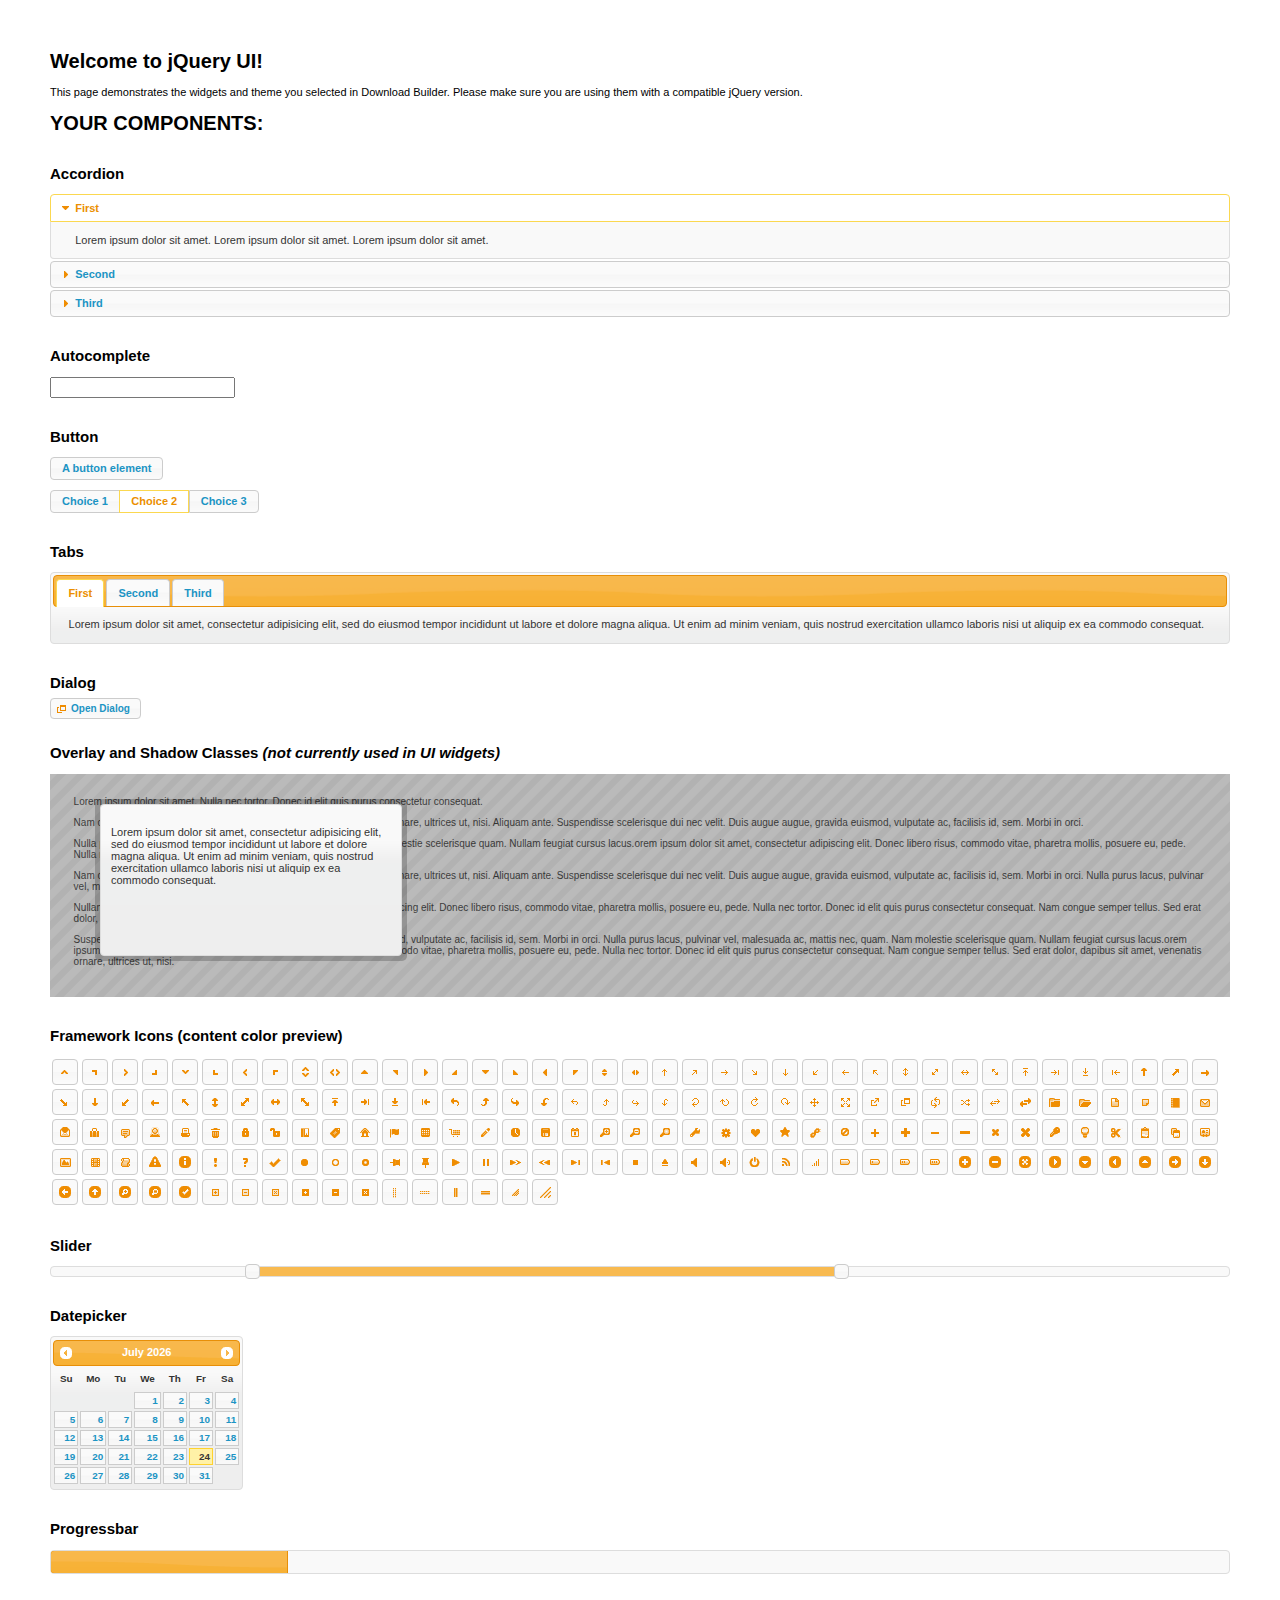
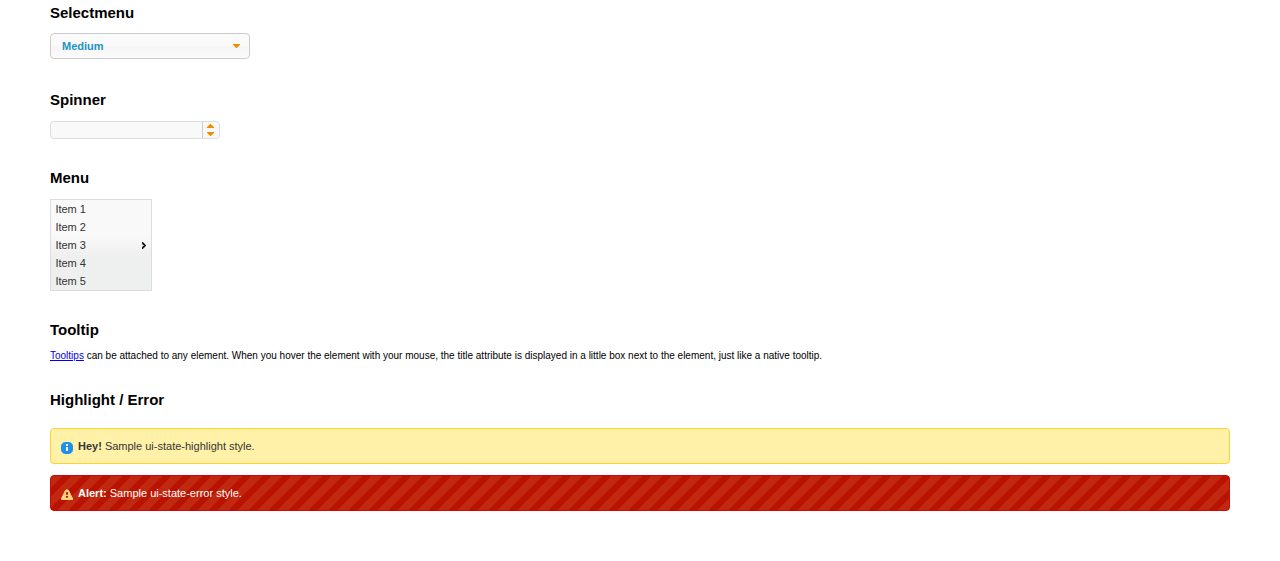
<file: src/jQuery/jquery-ui-1.11.1/index.html>
<!doctype html>
<html lang="us">
<head>
	<meta charset="utf-8">
	<title>jQuery UI Example Page</title>
	<link href="jquery-ui.css" rel="stylesheet">
	<style>
	body{
		font: 62.5% "Trebuchet MS", sans-serif;
		margin: 50px;
	}
	.demoHeaders {
		margin-top: 2em;
	}
	#dialog-link {
		padding: .4em 1em .4em 20px;
		text-decoration: none;
		position: relative;
	}
	#dialog-link span.ui-icon {
		margin: 0 5px 0 0;
		position: absolute;
		left: .2em;
		top: 50%;
		margin-top: -8px;
	}
	#icons {
		margin: 0;
		padding: 0;
	}
	#icons li {
		margin: 2px;
		position: relative;
		padding: 4px 0;
		cursor: pointer;
		float: left;
		list-style: none;
	}
	#icons span.ui-icon {
		float: left;
		margin: 0 4px;
	}
	.fakewindowcontain .ui-widget-overlay {
		position: absolute;
	}
	select {
		width: 200px;
	}
	</style>
</head>
<body>

<h1>Welcome to jQuery UI!</h1>

<div class="ui-widget">
	<p>This page demonstrates the widgets and theme you selected in Download Builder. Please make sure you are using them with a compatible jQuery version.</p>
</div>

<h1>YOUR COMPONENTS:</h1>


<!-- Accordion -->
<h2 class="demoHeaders">Accordion</h2>
<div id="accordion">
	<h3>First</h3>
	<div>Lorem ipsum dolor sit amet. Lorem ipsum dolor sit amet. Lorem ipsum dolor sit amet.</div>
	<h3>Second</h3>
	<div>Phasellus mattis tincidunt nibh.</div>
	<h3>Third</h3>
	<div>Nam dui erat, auctor a, dignissim quis.</div>
</div>



<!-- Autocomplete -->
<h2 class="demoHeaders">Autocomplete</h2>
<div>
	<input id="autocomplete" title="type &quot;a&quot;">
</div>



<!-- Button -->
<h2 class="demoHeaders">Button</h2>
<button id="button">A button element</button>
<form style="margin-top: 1em;">
	<div id="radioset">
		<input type="radio" id="radio1" name="radio"><label for="radio1">Choice 1</label>
		<input type="radio" id="radio2" name="radio" checked="checked"><label for="radio2">Choice 2</label>
		<input type="radio" id="radio3" name="radio"><label for="radio3">Choice 3</label>
	</div>
</form>



<!-- Tabs -->
<h2 class="demoHeaders">Tabs</h2>
<div id="tabs">
	<ul>
		<li><a href="#tabs-1">First</a></li>
		<li><a href="#tabs-2">Second</a></li>
		<li><a href="#tabs-3">Third</a></li>
	</ul>
	<div id="tabs-1">Lorem ipsum dolor sit amet, consectetur adipisicing elit, sed do eiusmod tempor incididunt ut labore et dolore magna aliqua. Ut enim ad minim veniam, quis nostrud exercitation ullamco laboris nisi ut aliquip ex ea commodo consequat.</div>
	<div id="tabs-2">Phasellus mattis tincidunt nibh. Cras orci urna, blandit id, pretium vel, aliquet ornare, felis. Maecenas scelerisque sem non nisl. Fusce sed lorem in enim dictum bibendum.</div>
	<div id="tabs-3">Nam dui erat, auctor a, dignissim quis, sollicitudin eu, felis. Pellentesque nisi urna, interdum eget, sagittis et, consequat vestibulum, lacus. Mauris porttitor ullamcorper augue.</div>
</div>



<!-- Dialog NOTE: Dialog is not generated by UI in this demo so it can be visually styled in themeroller-->
<h2 class="demoHeaders">Dialog</h2>
<p><a href="#" id="dialog-link" class="ui-state-default ui-corner-all"><span class="ui-icon ui-icon-newwin"></span>Open Dialog</a></p>

<h2 class="demoHeaders">Overlay and Shadow Classes <em>(not currently used in UI widgets)</em></h2>
<div style="position: relative; width: 96%; height: 200px; padding:1% 2%; overflow:hidden;" class="fakewindowcontain">
	<p>Lorem ipsum dolor sit amet,  Nulla nec tortor. Donec id elit quis purus consectetur consequat. </p><p>Nam congue semper tellus. Sed erat dolor, dapibus sit amet, venenatis ornare, ultrices ut, nisi. Aliquam ante. Suspendisse scelerisque dui nec velit. Duis augue augue, gravida euismod, vulputate ac, facilisis id, sem. Morbi in orci. </p><p>Nulla purus lacus, pulvinar vel, malesuada ac, mattis nec, quam. Nam molestie scelerisque quam. Nullam feugiat cursus lacus.orem ipsum dolor sit amet, consectetur adipiscing elit. Donec libero risus, commodo vitae, pharetra mollis, posuere eu, pede. Nulla nec tortor. Donec id elit quis purus consectetur consequat. </p><p>Nam congue semper tellus. Sed erat dolor, dapibus sit amet, venenatis ornare, ultrices ut, nisi. Aliquam ante. Suspendisse scelerisque dui nec velit. Duis augue augue, gravida euismod, vulputate ac, facilisis id, sem. Morbi in orci. Nulla purus lacus, pulvinar vel, malesuada ac, mattis nec, quam. Nam molestie scelerisque quam. </p><p>Nullam feugiat cursus lacus.orem ipsum dolor sit amet, consectetur adipiscing elit. Donec libero risus, commodo vitae, pharetra mollis, posuere eu, pede. Nulla nec tortor. Donec id elit quis purus consectetur consequat. Nam congue semper tellus. Sed erat dolor, dapibus sit amet, venenatis ornare, ultrices ut, nisi. Aliquam ante. </p><p>Suspendisse scelerisque dui nec velit. Duis augue augue, gravida euismod, vulputate ac, facilisis id, sem. Morbi in orci. Nulla purus lacus, pulvinar vel, malesuada ac, mattis nec, quam. Nam molestie scelerisque quam. Nullam feugiat cursus lacus.orem ipsum dolor sit amet, consectetur adipiscing elit. Donec libero risus, commodo vitae, pharetra mollis, posuere eu, pede. Nulla nec tortor. Donec id elit quis purus consectetur consequat. Nam congue semper tellus. Sed erat dolor, dapibus sit amet, venenatis ornare, ultrices ut, nisi. </p>

	<!-- ui-dialog -->
	<div class="ui-overlay"><div class="ui-widget-overlay"></div><div class="ui-widget-shadow ui-corner-all" style="width: 302px; height: 152px; position: absolute; left: 50px; top: 30px;"></div></div>
	<div style="position: absolute; width: 280px; height: 130px;left: 50px; top: 30px; padding: 10px;" class="ui-widget ui-widget-content ui-corner-all">
		<div class="ui-dialog-content ui-widget-content" style="background: none; border: 0;">
			<p>Lorem ipsum dolor sit amet, consectetur adipisicing elit, sed do eiusmod tempor incididunt ut labore et dolore magna aliqua. Ut enim ad minim veniam, quis nostrud exercitation ullamco laboris nisi ut aliquip ex ea commodo consequat.</p>
		</div>
	</div>

</div>

<!-- ui-dialog -->
<div id="dialog" title="Dialog Title">
	<p>Lorem ipsum dolor sit amet, consectetur adipisicing elit, sed do eiusmod tempor incididunt ut labore et dolore magna aliqua. Ut enim ad minim veniam, quis nostrud exercitation ullamco laboris nisi ut aliquip ex ea commodo consequat.</p>
</div>



<h2 class="demoHeaders">Framework Icons (content color preview)</h2>
<ul id="icons" class="ui-widget ui-helper-clearfix">
	<li class="ui-state-default ui-corner-all" title=".ui-icon-carat-1-n"><span class="ui-icon ui-icon-carat-1-n"></span></li>
	<li class="ui-state-default ui-corner-all" title=".ui-icon-carat-1-ne"><span class="ui-icon ui-icon-carat-1-ne"></span></li>
	<li class="ui-state-default ui-corner-all" title=".ui-icon-carat-1-e"><span class="ui-icon ui-icon-carat-1-e"></span></li>
	<li class="ui-state-default ui-corner-all" title=".ui-icon-carat-1-se"><span class="ui-icon ui-icon-carat-1-se"></span></li>
	<li class="ui-state-default ui-corner-all" title=".ui-icon-carat-1-s"><span class="ui-icon ui-icon-carat-1-s"></span></li>
	<li class="ui-state-default ui-corner-all" title=".ui-icon-carat-1-sw"><span class="ui-icon ui-icon-carat-1-sw"></span></li>
	<li class="ui-state-default ui-corner-all" title=".ui-icon-carat-1-w"><span class="ui-icon ui-icon-carat-1-w"></span></li>
	<li class="ui-state-default ui-corner-all" title=".ui-icon-carat-1-nw"><span class="ui-icon ui-icon-carat-1-nw"></span></li>
	<li class="ui-state-default ui-corner-all" title=".ui-icon-carat-2-n-s"><span class="ui-icon ui-icon-carat-2-n-s"></span></li>
	<li class="ui-state-default ui-corner-all" title=".ui-icon-carat-2-e-w"><span class="ui-icon ui-icon-carat-2-e-w"></span></li>
	<li class="ui-state-default ui-corner-all" title=".ui-icon-triangle-1-n"><span class="ui-icon ui-icon-triangle-1-n"></span></li>
	<li class="ui-state-default ui-corner-all" title=".ui-icon-triangle-1-ne"><span class="ui-icon ui-icon-triangle-1-ne"></span></li>
	<li class="ui-state-default ui-corner-all" title=".ui-icon-triangle-1-e"><span class="ui-icon ui-icon-triangle-1-e"></span></li>
	<li class="ui-state-default ui-corner-all" title=".ui-icon-triangle-1-se"><span class="ui-icon ui-icon-triangle-1-se"></span></li>
	<li class="ui-state-default ui-corner-all" title=".ui-icon-triangle-1-s"><span class="ui-icon ui-icon-triangle-1-s"></span></li>
	<li class="ui-state-default ui-corner-all" title=".ui-icon-triangle-1-sw"><span class="ui-icon ui-icon-triangle-1-sw"></span></li>
	<li class="ui-state-default ui-corner-all" title=".ui-icon-triangle-1-w"><span class="ui-icon ui-icon-triangle-1-w"></span></li>
	<li class="ui-state-default ui-corner-all" title=".ui-icon-triangle-1-nw"><span class="ui-icon ui-icon-triangle-1-nw"></span></li>
	<li class="ui-state-default ui-corner-all" title=".ui-icon-triangle-2-n-s"><span class="ui-icon ui-icon-triangle-2-n-s"></span></li>
	<li class="ui-state-default ui-corner-all" title=".ui-icon-triangle-2-e-w"><span class="ui-icon ui-icon-triangle-2-e-w"></span></li>
	<li class="ui-state-default ui-corner-all" title=".ui-icon-arrow-1-n"><span class="ui-icon ui-icon-arrow-1-n"></span></li>
	<li class="ui-state-default ui-corner-all" title=".ui-icon-arrow-1-ne"><span class="ui-icon ui-icon-arrow-1-ne"></span></li>
	<li class="ui-state-default ui-corner-all" title=".ui-icon-arrow-1-e"><span class="ui-icon ui-icon-arrow-1-e"></span></li>
	<li class="ui-state-default ui-corner-all" title=".ui-icon-arrow-1-se"><span class="ui-icon ui-icon-arrow-1-se"></span></li>
	<li class="ui-state-default ui-corner-all" title=".ui-icon-arrow-1-s"><span class="ui-icon ui-icon-arrow-1-s"></span></li>
	<li class="ui-state-default ui-corner-all" title=".ui-icon-arrow-1-sw"><span class="ui-icon ui-icon-arrow-1-sw"></span></li>
	<li class="ui-state-default ui-corner-all" title=".ui-icon-arrow-1-w"><span class="ui-icon ui-icon-arrow-1-w"></span></li>
	<li class="ui-state-default ui-corner-all" title=".ui-icon-arrow-1-nw"><span class="ui-icon ui-icon-arrow-1-nw"></span></li>
	<li class="ui-state-default ui-corner-all" title=".ui-icon-arrow-2-n-s"><span class="ui-icon ui-icon-arrow-2-n-s"></span></li>
	<li class="ui-state-default ui-corner-all" title=".ui-icon-arrow-2-ne-sw"><span class="ui-icon ui-icon-arrow-2-ne-sw"></span></li>
	<li class="ui-state-default ui-corner-all" title=".ui-icon-arrow-2-e-w"><span class="ui-icon ui-icon-arrow-2-e-w"></span></li>
	<li class="ui-state-default ui-corner-all" title=".ui-icon-arrow-2-se-nw"><span class="ui-icon ui-icon-arrow-2-se-nw"></span></li>
	<li class="ui-state-default ui-corner-all" title=".ui-icon-arrowstop-1-n"><span class="ui-icon ui-icon-arrowstop-1-n"></span></li>
	<li class="ui-state-default ui-corner-all" title=".ui-icon-arrowstop-1-e"><span class="ui-icon ui-icon-arrowstop-1-e"></span></li>
	<li class="ui-state-default ui-corner-all" title=".ui-icon-arrowstop-1-s"><span class="ui-icon ui-icon-arrowstop-1-s"></span></li>
	<li class="ui-state-default ui-corner-all" title=".ui-icon-arrowstop-1-w"><span class="ui-icon ui-icon-arrowstop-1-w"></span></li>
	<li class="ui-state-default ui-corner-all" title=".ui-icon-arrowthick-1-n"><span class="ui-icon ui-icon-arrowthick-1-n"></span></li>
	<li class="ui-state-default ui-corner-all" title=".ui-icon-arrowthick-1-ne"><span class="ui-icon ui-icon-arrowthick-1-ne"></span></li>
	<li class="ui-state-default ui-corner-all" title=".ui-icon-arrowthick-1-e"><span class="ui-icon ui-icon-arrowthick-1-e"></span></li>
	<li class="ui-state-default ui-corner-all" title=".ui-icon-arrowthick-1-se"><span class="ui-icon ui-icon-arrowthick-1-se"></span></li>
	<li class="ui-state-default ui-corner-all" title=".ui-icon-arrowthick-1-s"><span class="ui-icon ui-icon-arrowthick-1-s"></span></li>
	<li class="ui-state-default ui-corner-all" title=".ui-icon-arrowthick-1-sw"><span class="ui-icon ui-icon-arrowthick-1-sw"></span></li>
	<li class="ui-state-default ui-corner-all" title=".ui-icon-arrowthick-1-w"><span class="ui-icon ui-icon-arrowthick-1-w"></span></li>
	<li class="ui-state-default ui-corner-all" title=".ui-icon-arrowthick-1-nw"><span class="ui-icon ui-icon-arrowthick-1-nw"></span></li>
	<li class="ui-state-default ui-corner-all" title=".ui-icon-arrowthick-2-n-s"><span class="ui-icon ui-icon-arrowthick-2-n-s"></span></li>
	<li class="ui-state-default ui-corner-all" title=".ui-icon-arrowthick-2-ne-sw"><span class="ui-icon ui-icon-arrowthick-2-ne-sw"></span></li>
	<li class="ui-state-default ui-corner-all" title=".ui-icon-arrowthick-2-e-w"><span class="ui-icon ui-icon-arrowthick-2-e-w"></span></li>
	<li class="ui-state-default ui-corner-all" title=".ui-icon-arrowthick-2-se-nw"><span class="ui-icon ui-icon-arrowthick-2-se-nw"></span></li>
	<li class="ui-state-default ui-corner-all" title=".ui-icon-arrowthickstop-1-n"><span class="ui-icon ui-icon-arrowthickstop-1-n"></span></li>
	<li class="ui-state-default ui-corner-all" title=".ui-icon-arrowthickstop-1-e"><span class="ui-icon ui-icon-arrowthickstop-1-e"></span></li>
	<li class="ui-state-default ui-corner-all" title=".ui-icon-arrowthickstop-1-s"><span class="ui-icon ui-icon-arrowthickstop-1-s"></span></li>
	<li class="ui-state-default ui-corner-all" title=".ui-icon-arrowthickstop-1-w"><span class="ui-icon ui-icon-arrowthickstop-1-w"></span></li>
	<li class="ui-state-default ui-corner-all" title=".ui-icon-arrowreturnthick-1-w"><span class="ui-icon ui-icon-arrowreturnthick-1-w"></span></li>
	<li class="ui-state-default ui-corner-all" title=".ui-icon-arrowreturnthick-1-n"><span class="ui-icon ui-icon-arrowreturnthick-1-n"></span></li>
	<li class="ui-state-default ui-corner-all" title=".ui-icon-arrowreturnthick-1-e"><span class="ui-icon ui-icon-arrowreturnthick-1-e"></span></li>
	<li class="ui-state-default ui-corner-all" title=".ui-icon-arrowreturnthick-1-s"><span class="ui-icon ui-icon-arrowreturnthick-1-s"></span></li>
	<li class="ui-state-default ui-corner-all" title=".ui-icon-arrowreturn-1-w"><span class="ui-icon ui-icon-arrowreturn-1-w"></span></li>
	<li class="ui-state-default ui-corner-all" title=".ui-icon-arrowreturn-1-n"><span class="ui-icon ui-icon-arrowreturn-1-n"></span></li>
	<li class="ui-state-default ui-corner-all" title=".ui-icon-arrowreturn-1-e"><span class="ui-icon ui-icon-arrowreturn-1-e"></span></li>
	<li class="ui-state-default ui-corner-all" title=".ui-icon-arrowreturn-1-s"><span class="ui-icon ui-icon-arrowreturn-1-s"></span></li>
	<li class="ui-state-default ui-corner-all" title=".ui-icon-arrowrefresh-1-w"><span class="ui-icon ui-icon-arrowrefresh-1-w"></span></li>
	<li class="ui-state-default ui-corner-all" title=".ui-icon-arrowrefresh-1-n"><span class="ui-icon ui-icon-arrowrefresh-1-n"></span></li>
	<li class="ui-state-default ui-corner-all" title=".ui-icon-arrowrefresh-1-e"><span class="ui-icon ui-icon-arrowrefresh-1-e"></span></li>
	<li class="ui-state-default ui-corner-all" title=".ui-icon-arrowrefresh-1-s"><span class="ui-icon ui-icon-arrowrefresh-1-s"></span></li>
	<li class="ui-state-default ui-corner-all" title=".ui-icon-arrow-4"><span class="ui-icon ui-icon-arrow-4"></span></li>
	<li class="ui-state-default ui-corner-all" title=".ui-icon-arrow-4-diag"><span class="ui-icon ui-icon-arrow-4-diag"></span></li>
	<li class="ui-state-default ui-corner-all" title=".ui-icon-extlink"><span class="ui-icon ui-icon-extlink"></span></li>
	<li class="ui-state-default ui-corner-all" title=".ui-icon-newwin"><span class="ui-icon ui-icon-newwin"></span></li>
	<li class="ui-state-default ui-corner-all" title=".ui-icon-refresh"><span class="ui-icon ui-icon-refresh"></span></li>
	<li class="ui-state-default ui-corner-all" title=".ui-icon-shuffle"><span class="ui-icon ui-icon-shuffle"></span></li>
	<li class="ui-state-default ui-corner-all" title=".ui-icon-transfer-e-w"><span class="ui-icon ui-icon-transfer-e-w"></span></li>
	<li class="ui-state-default ui-corner-all" title=".ui-icon-transferthick-e-w"><span class="ui-icon ui-icon-transferthick-e-w"></span></li>
	<li class="ui-state-default ui-corner-all" title=".ui-icon-folder-collapsed"><span class="ui-icon ui-icon-folder-collapsed"></span></li>
	<li class="ui-state-default ui-corner-all" title=".ui-icon-folder-open"><span class="ui-icon ui-icon-folder-open"></span></li>
	<li class="ui-state-default ui-corner-all" title=".ui-icon-document"><span class="ui-icon ui-icon-document"></span></li>
	<li class="ui-state-default ui-corner-all" title=".ui-icon-document-b"><span class="ui-icon ui-icon-document-b"></span></li>
	<li class="ui-state-default ui-corner-all" title=".ui-icon-note"><span class="ui-icon ui-icon-note"></span></li>
	<li class="ui-state-default ui-corner-all" title=".ui-icon-mail-closed"><span class="ui-icon ui-icon-mail-closed"></span></li>
	<li class="ui-state-default ui-corner-all" title=".ui-icon-mail-open"><span class="ui-icon ui-icon-mail-open"></span></li>
	<li class="ui-state-default ui-corner-all" title=".ui-icon-suitcase"><span class="ui-icon ui-icon-suitcase"></span></li>
	<li class="ui-state-default ui-corner-all" title=".ui-icon-comment"><span class="ui-icon ui-icon-comment"></span></li>
	<li class="ui-state-default ui-corner-all" title=".ui-icon-person"><span class="ui-icon ui-icon-person"></span></li>
	<li class="ui-state-default ui-corner-all" title=".ui-icon-print"><span class="ui-icon ui-icon-print"></span></li>
	<li class="ui-state-default ui-corner-all" title=".ui-icon-trash"><span class="ui-icon ui-icon-trash"></span></li>
	<li class="ui-state-default ui-corner-all" title=".ui-icon-locked"><span class="ui-icon ui-icon-locked"></span></li>
	<li class="ui-state-default ui-corner-all" title=".ui-icon-unlocked"><span class="ui-icon ui-icon-unlocked"></span></li>
	<li class="ui-state-default ui-corner-all" title=".ui-icon-bookmark"><span class="ui-icon ui-icon-bookmark"></span></li>
	<li class="ui-state-default ui-corner-all" title=".ui-icon-tag"><span class="ui-icon ui-icon-tag"></span></li>
	<li class="ui-state-default ui-corner-all" title=".ui-icon-home"><span class="ui-icon ui-icon-home"></span></li>
	<li class="ui-state-default ui-corner-all" title=".ui-icon-flag"><span class="ui-icon ui-icon-flag"></span></li>
	<li class="ui-state-default ui-corner-all" title=".ui-icon-calculator"><span class="ui-icon ui-icon-calculator"></span></li>
	<li class="ui-state-default ui-corner-all" title=".ui-icon-cart"><span class="ui-icon ui-icon-cart"></span></li>
	<li class="ui-state-default ui-corner-all" title=".ui-icon-pencil"><span class="ui-icon ui-icon-pencil"></span></li>
	<li class="ui-state-default ui-corner-all" title=".ui-icon-clock"><span class="ui-icon ui-icon-clock"></span></li>
	<li class="ui-state-default ui-corner-all" title=".ui-icon-disk"><span class="ui-icon ui-icon-disk"></span></li>
	<li class="ui-state-default ui-corner-all" title=".ui-icon-calendar"><span class="ui-icon ui-icon-calendar"></span></li>
	<li class="ui-state-default ui-corner-all" title=".ui-icon-zoomin"><span class="ui-icon ui-icon-zoomin"></span></li>
	<li class="ui-state-default ui-corner-all" title=".ui-icon-zoomout"><span class="ui-icon ui-icon-zoomout"></span></li>
	<li class="ui-state-default ui-corner-all" title=".ui-icon-search"><span class="ui-icon ui-icon-search"></span></li>
	<li class="ui-state-default ui-corner-all" title=".ui-icon-wrench"><span class="ui-icon ui-icon-wrench"></span></li>
	<li class="ui-state-default ui-corner-all" title=".ui-icon-gear"><span class="ui-icon ui-icon-gear"></span></li>
	<li class="ui-state-default ui-corner-all" title=".ui-icon-heart"><span class="ui-icon ui-icon-heart"></span></li>
	<li class="ui-state-default ui-corner-all" title=".ui-icon-star"><span class="ui-icon ui-icon-star"></span></li>
	<li class="ui-state-default ui-corner-all" title=".ui-icon-link"><span class="ui-icon ui-icon-link"></span></li>
	<li class="ui-state-default ui-corner-all" title=".ui-icon-cancel"><span class="ui-icon ui-icon-cancel"></span></li>
	<li class="ui-state-default ui-corner-all" title=".ui-icon-plus"><span class="ui-icon ui-icon-plus"></span></li>
	<li class="ui-state-default ui-corner-all" title=".ui-icon-plusthick"><span class="ui-icon ui-icon-plusthick"></span></li>
	<li class="ui-state-default ui-corner-all" title=".ui-icon-minus"><span class="ui-icon ui-icon-minus"></span></li>
	<li class="ui-state-default ui-corner-all" title=".ui-icon-minusthick"><span class="ui-icon ui-icon-minusthick"></span></li>
	<li class="ui-state-default ui-corner-all" title=".ui-icon-close"><span class="ui-icon ui-icon-close"></span></li>
	<li class="ui-state-default ui-corner-all" title=".ui-icon-closethick"><span class="ui-icon ui-icon-closethick"></span></li>
	<li class="ui-state-default ui-corner-all" title=".ui-icon-key"><span class="ui-icon ui-icon-key"></span></li>
	<li class="ui-state-default ui-corner-all" title=".ui-icon-lightbulb"><span class="ui-icon ui-icon-lightbulb"></span></li>
	<li class="ui-state-default ui-corner-all" title=".ui-icon-scissors"><span class="ui-icon ui-icon-scissors"></span></li>
	<li class="ui-state-default ui-corner-all" title=".ui-icon-clipboard"><span class="ui-icon ui-icon-clipboard"></span></li>
	<li class="ui-state-default ui-corner-all" title=".ui-icon-copy"><span class="ui-icon ui-icon-copy"></span></li>
	<li class="ui-state-default ui-corner-all" title=".ui-icon-contact"><span class="ui-icon ui-icon-contact"></span></li>
	<li class="ui-state-default ui-corner-all" title=".ui-icon-image"><span class="ui-icon ui-icon-image"></span></li>
	<li class="ui-state-default ui-corner-all" title=".ui-icon-video"><span class="ui-icon ui-icon-video"></span></li>
	<li class="ui-state-default ui-corner-all" title=".ui-icon-script"><span class="ui-icon ui-icon-script"></span></li>
	<li class="ui-state-default ui-corner-all" title=".ui-icon-alert"><span class="ui-icon ui-icon-alert"></span></li>
	<li class="ui-state-default ui-corner-all" title=".ui-icon-info"><span class="ui-icon ui-icon-info"></span></li>
	<li class="ui-state-default ui-corner-all" title=".ui-icon-notice"><span class="ui-icon ui-icon-notice"></span></li>
	<li class="ui-state-default ui-corner-all" title=".ui-icon-help"><span class="ui-icon ui-icon-help"></span></li>
	<li class="ui-state-default ui-corner-all" title=".ui-icon-check"><span class="ui-icon ui-icon-check"></span></li>
	<li class="ui-state-default ui-corner-all" title=".ui-icon-bullet"><span class="ui-icon ui-icon-bullet"></span></li>
	<li class="ui-state-default ui-corner-all" title=".ui-icon-radio-off"><span class="ui-icon ui-icon-radio-off"></span></li>
	<li class="ui-state-default ui-corner-all" title=".ui-icon-radio-on"><span class="ui-icon ui-icon-radio-on"></span></li>
	<li class="ui-state-default ui-corner-all" title=".ui-icon-pin-w"><span class="ui-icon ui-icon-pin-w"></span></li>
	<li class="ui-state-default ui-corner-all" title=".ui-icon-pin-s"><span class="ui-icon ui-icon-pin-s"></span></li>
	<li class="ui-state-default ui-corner-all" title=".ui-icon-play"><span class="ui-icon ui-icon-play"></span></li>
	<li class="ui-state-default ui-corner-all" title=".ui-icon-pause"><span class="ui-icon ui-icon-pause"></span></li>
	<li class="ui-state-default ui-corner-all" title=".ui-icon-seek-next"><span class="ui-icon ui-icon-seek-next"></span></li>
	<li class="ui-state-default ui-corner-all" title=".ui-icon-seek-prev"><span class="ui-icon ui-icon-seek-prev"></span></li>
	<li class="ui-state-default ui-corner-all" title=".ui-icon-seek-end"><span class="ui-icon ui-icon-seek-end"></span></li>
	<li class="ui-state-default ui-corner-all" title=".ui-icon-seek-first"><span class="ui-icon ui-icon-seek-first"></span></li>
	<li class="ui-state-default ui-corner-all" title=".ui-icon-stop"><span class="ui-icon ui-icon-stop"></span></li>
	<li class="ui-state-default ui-corner-all" title=".ui-icon-eject"><span class="ui-icon ui-icon-eject"></span></li>
	<li class="ui-state-default ui-corner-all" title=".ui-icon-volume-off"><span class="ui-icon ui-icon-volume-off"></span></li>
	<li class="ui-state-default ui-corner-all" title=".ui-icon-volume-on"><span class="ui-icon ui-icon-volume-on"></span></li>
	<li class="ui-state-default ui-corner-all" title=".ui-icon-power"><span class="ui-icon ui-icon-power"></span></li>
	<li class="ui-state-default ui-corner-all" title=".ui-icon-signal-diag"><span class="ui-icon ui-icon-signal-diag"></span></li>
	<li class="ui-state-default ui-corner-all" title=".ui-icon-signal"><span class="ui-icon ui-icon-signal"></span></li>
	<li class="ui-state-default ui-corner-all" title=".ui-icon-battery-0"><span class="ui-icon ui-icon-battery-0"></span></li>
	<li class="ui-state-default ui-corner-all" title=".ui-icon-battery-1"><span class="ui-icon ui-icon-battery-1"></span></li>
	<li class="ui-state-default ui-corner-all" title=".ui-icon-battery-2"><span class="ui-icon ui-icon-battery-2"></span></li>
	<li class="ui-state-default ui-corner-all" title=".ui-icon-battery-3"><span class="ui-icon ui-icon-battery-3"></span></li>
	<li class="ui-state-default ui-corner-all" title=".ui-icon-circle-plus"><span class="ui-icon ui-icon-circle-plus"></span></li>
	<li class="ui-state-default ui-corner-all" title=".ui-icon-circle-minus"><span class="ui-icon ui-icon-circle-minus"></span></li>
	<li class="ui-state-default ui-corner-all" title=".ui-icon-circle-close"><span class="ui-icon ui-icon-circle-close"></span></li>
	<li class="ui-state-default ui-corner-all" title=".ui-icon-circle-triangle-e"><span class="ui-icon ui-icon-circle-triangle-e"></span></li>
	<li class="ui-state-default ui-corner-all" title=".ui-icon-circle-triangle-s"><span class="ui-icon ui-icon-circle-triangle-s"></span></li>
	<li class="ui-state-default ui-corner-all" title=".ui-icon-circle-triangle-w"><span class="ui-icon ui-icon-circle-triangle-w"></span></li>
	<li class="ui-state-default ui-corner-all" title=".ui-icon-circle-triangle-n"><span class="ui-icon ui-icon-circle-triangle-n"></span></li>
	<li class="ui-state-default ui-corner-all" title=".ui-icon-circle-arrow-e"><span class="ui-icon ui-icon-circle-arrow-e"></span></li>
	<li class="ui-state-default ui-corner-all" title=".ui-icon-circle-arrow-s"><span class="ui-icon ui-icon-circle-arrow-s"></span></li>
	<li class="ui-state-default ui-corner-all" title=".ui-icon-circle-arrow-w"><span class="ui-icon ui-icon-circle-arrow-w"></span></li>
	<li class="ui-state-default ui-corner-all" title=".ui-icon-circle-arrow-n"><span class="ui-icon ui-icon-circle-arrow-n"></span></li>
	<li class="ui-state-default ui-corner-all" title=".ui-icon-circle-zoomin"><span class="ui-icon ui-icon-circle-zoomin"></span></li>
	<li class="ui-state-default ui-corner-all" title=".ui-icon-circle-zoomout"><span class="ui-icon ui-icon-circle-zoomout"></span></li>
	<li class="ui-state-default ui-corner-all" title=".ui-icon-circle-check"><span class="ui-icon ui-icon-circle-check"></span></li>
	<li class="ui-state-default ui-corner-all" title=".ui-icon-circlesmall-plus"><span class="ui-icon ui-icon-circlesmall-plus"></span></li>
	<li class="ui-state-default ui-corner-all" title=".ui-icon-circlesmall-minus"><span class="ui-icon ui-icon-circlesmall-minus"></span></li>
	<li class="ui-state-default ui-corner-all" title=".ui-icon-circlesmall-close"><span class="ui-icon ui-icon-circlesmall-close"></span></li>
	<li class="ui-state-default ui-corner-all" title=".ui-icon-squaresmall-plus"><span class="ui-icon ui-icon-squaresmall-plus"></span></li>
	<li class="ui-state-default ui-corner-all" title=".ui-icon-squaresmall-minus"><span class="ui-icon ui-icon-squaresmall-minus"></span></li>
	<li class="ui-state-default ui-corner-all" title=".ui-icon-squaresmall-close"><span class="ui-icon ui-icon-squaresmall-close"></span></li>
	<li class="ui-state-default ui-corner-all" title=".ui-icon-grip-dotted-vertical"><span class="ui-icon ui-icon-grip-dotted-vertical"></span></li>
	<li class="ui-state-default ui-corner-all" title=".ui-icon-grip-dotted-horizontal"><span class="ui-icon ui-icon-grip-dotted-horizontal"></span></li>
	<li class="ui-state-default ui-corner-all" title=".ui-icon-grip-solid-vertical"><span class="ui-icon ui-icon-grip-solid-vertical"></span></li>
	<li class="ui-state-default ui-corner-all" title=".ui-icon-grip-solid-horizontal"><span class="ui-icon ui-icon-grip-solid-horizontal"></span></li>
	<li class="ui-state-default ui-corner-all" title=".ui-icon-gripsmall-diagonal-se"><span class="ui-icon ui-icon-gripsmall-diagonal-se"></span></li>
	<li class="ui-state-default ui-corner-all" title=".ui-icon-grip-diagonal-se"><span class="ui-icon ui-icon-grip-diagonal-se"></span></li>
</ul>


<!-- Slider -->
<h2 class="demoHeaders">Slider</h2>
<div id="slider"></div>



<!-- Datepicker -->
<h2 class="demoHeaders">Datepicker</h2>
<div id="datepicker"></div>



<!-- Progressbar -->
<h2 class="demoHeaders">Progressbar</h2>
<div id="progressbar"></div>



<!-- Progressbar -->
<h2 class="demoHeaders">Selectmenu</h2>
<select id="selectmenu">
	<option>Slower</option>
	<option>Slow</option>
	<option selected="selected">Medium</option>
	<option>Fast</option>
	<option>Faster</option>
</select>



<!-- Spinner -->
<h2 class="demoHeaders">Spinner</h2>
<input id="spinner">



<!-- Menu -->
<h2 class="demoHeaders">Menu</h2>
<ul style="width:100px;" id="menu">
	<li>Item 1</li>
	<li>Item 2</li>
	<li>Item 3
		<ul>
			<li>Item 3-1</li>
			<li>Item 3-2</li>
			<li>Item 3-3</li>
			<li>Item 3-4</li>
			<li>Item 3-5</li>
		</ul>
	</li>
	<li>Item 4</li>
	<li>Item 5</li>
</ul>



<!-- Tooltip -->
<h2 class="demoHeaders">Tooltip</h2>
<p id="tooltip">
	<a href="#" title="That&apos;s what this widget is">Tooltips</a> can be attached to any element. When you hover
the element with your mouse, the title attribute is displayed in a little box next to the element, just like a native tooltip.
</p>


<!-- Highlight / Error -->
<h2 class="demoHeaders">Highlight / Error</h2>
<div class="ui-widget">
	<div class="ui-state-highlight ui-corner-all" style="margin-top: 20px; padding: 0 .7em;">
		<p><span class="ui-icon ui-icon-info" style="float: left; margin-right: .3em;"></span>
		<strong>Hey!</strong> Sample ui-state-highlight style.</p>
	</div>
</div>
<br>
<div class="ui-widget">
	<div class="ui-state-error ui-corner-all" style="padding: 0 .7em;">
		<p><span class="ui-icon ui-icon-alert" style="float: left; margin-right: .3em;"></span>
		<strong>Alert:</strong> Sample ui-state-error style.</p>
	</div>
</div>

<script src="external/jquery/jquery.js"></script>
<script src="jquery-ui.js"></script>
<script>

$( "#accordion" ).accordion();



var availableTags = [
	"ActionScript",
	"AppleScript",
	"Asp",
	"BASIC",
	"C",
	"C++",
	"Clojure",
	"COBOL",
	"ColdFusion",
	"Erlang",
	"Fortran",
	"Groovy",
	"Haskell",
	"Java",
	"JavaScript",
	"Lisp",
	"Perl",
	"PHP",
	"Python",
	"Ruby",
	"Scala",
	"Scheme"
];
$( "#autocomplete" ).autocomplete({
	source: availableTags
});



$( "#button" ).button();
$( "#radioset" ).buttonset();



$( "#tabs" ).tabs();



$( "#dialog" ).dialog({
	autoOpen: false,
	width: 400,
	buttons: [
		{
			text: "Ok",
			click: function() {
				$( this ).dialog( "close" );
			}
		},
		{
			text: "Cancel",
			click: function() {
				$( this ).dialog( "close" );
			}
		}
	]
});

// Link to open the dialog
$( "#dialog-link" ).click(function( event ) {
	$( "#dialog" ).dialog( "open" );
	event.preventDefault();
});



$( "#datepicker" ).datepicker({
	inline: true
});



$( "#slider" ).slider({
	range: true,
	values: [ 17, 67 ]
});



$( "#progressbar" ).progressbar({
	value: 20
});



$( "#spinner" ).spinner();



$( "#menu" ).menu();



$( "#tooltip" ).tooltip();



$( "#selectmenu" ).selectmenu();


// Hover states on the static widgets
$( "#dialog-link, #icons li" ).hover(
	function() {
		$( this ).addClass( "ui-state-hover" );
	},
	function() {
		$( this ).removeClass( "ui-state-hover" );
	}
);
</script>
</body>
</html>
</file>
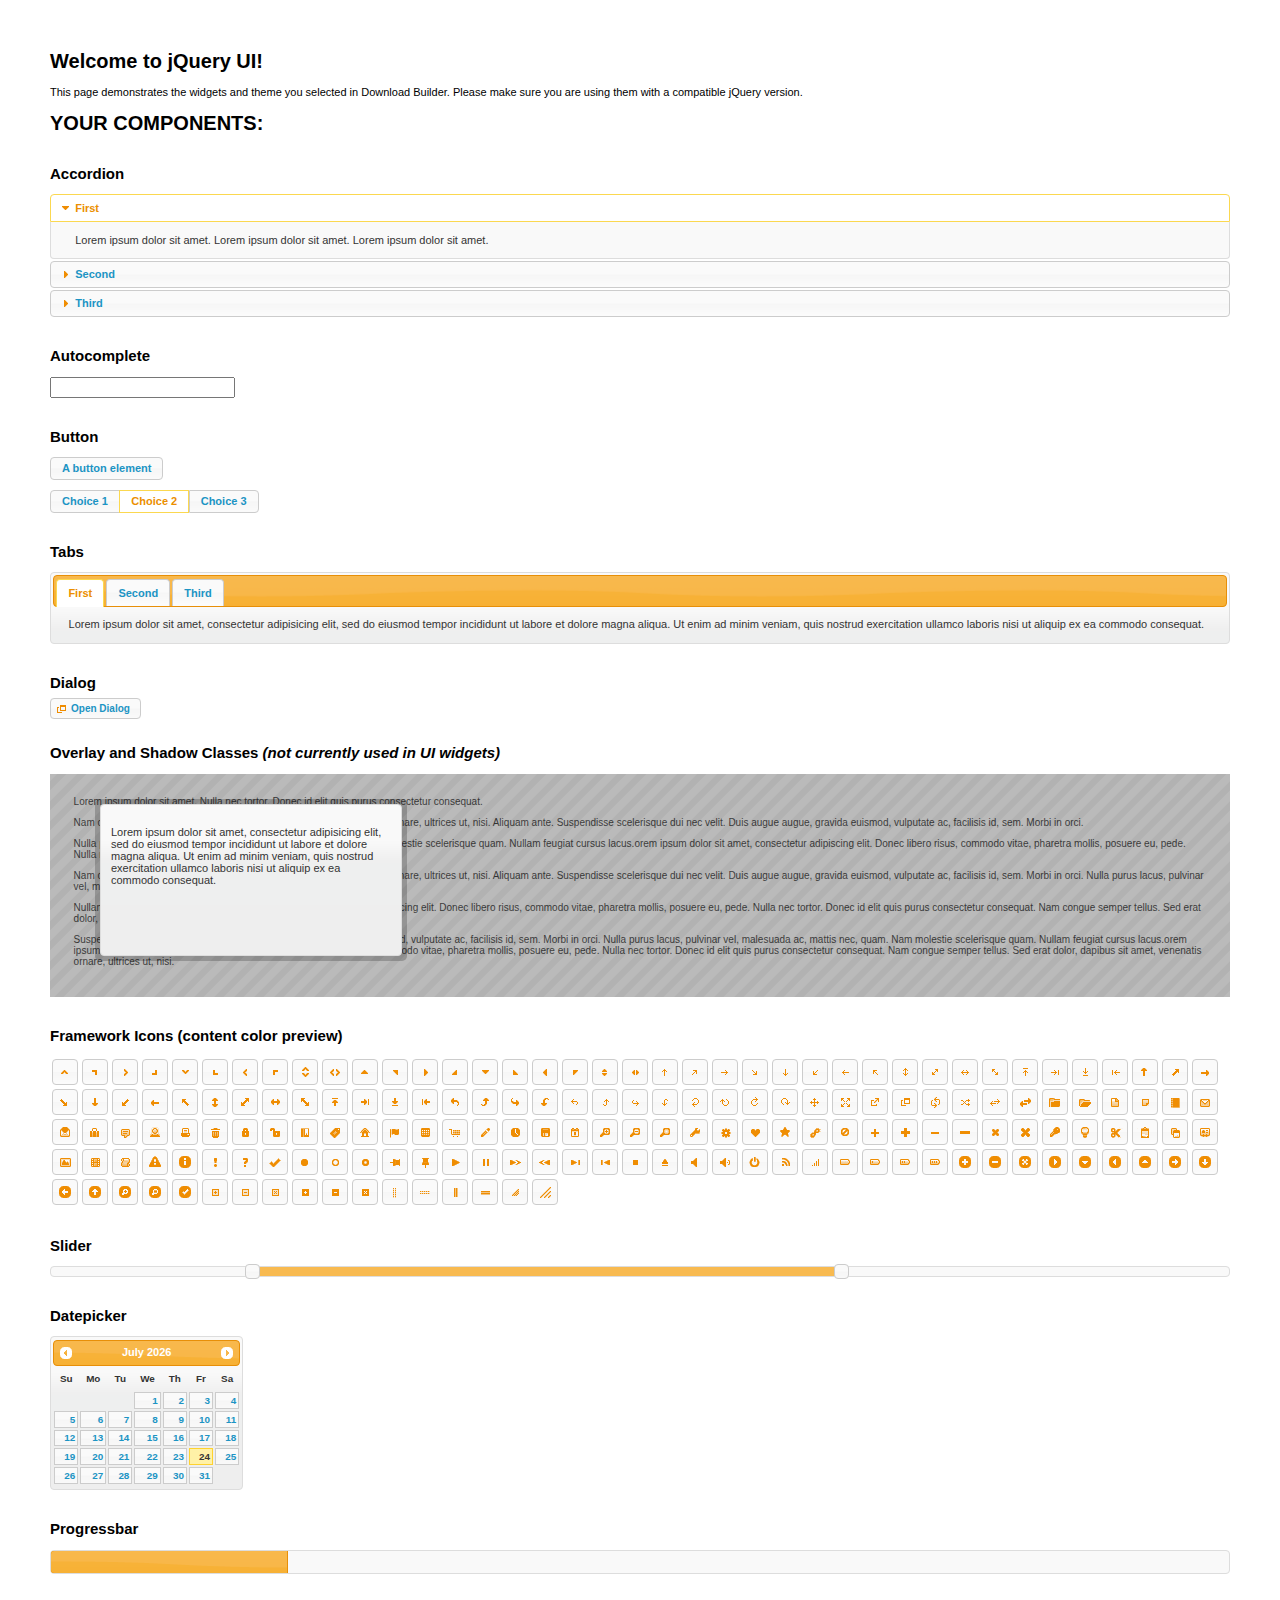
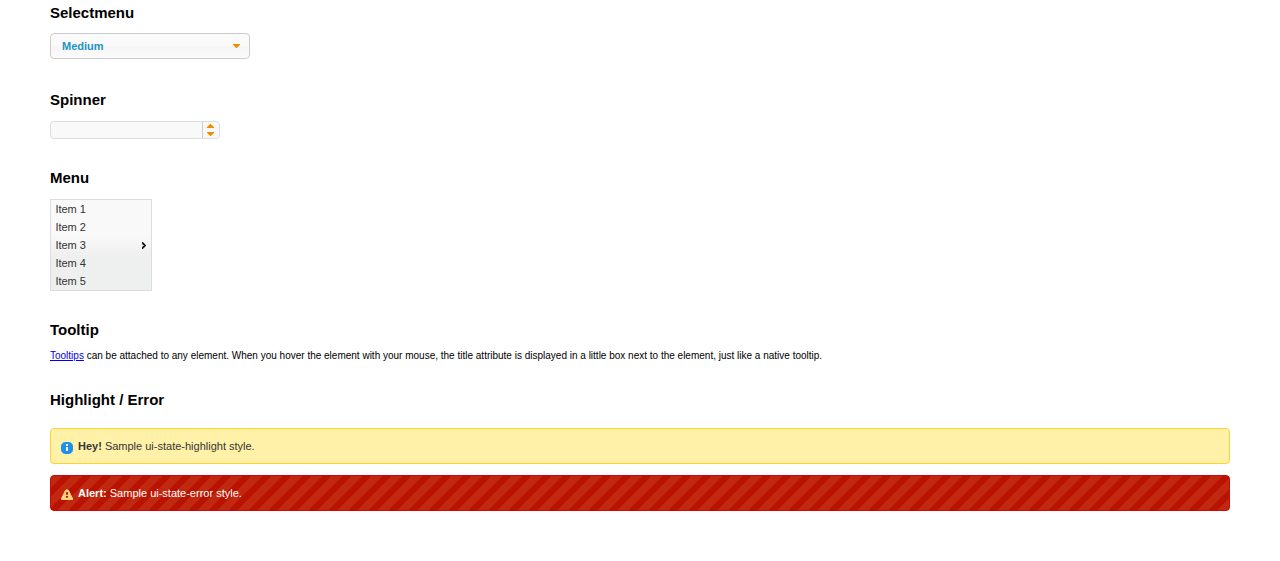
<file: src/Samples/assets/jquery/index.html>
<!doctype html>
<html lang="us">
<head>
	<meta charset="utf-8">
	<title>jQuery UI Example Page</title>
	<link href="jquery-ui.css" rel="stylesheet">
	<style>
	body{
		font: 62.5% "Trebuchet MS", sans-serif;
		margin: 50px;
	}
	.demoHeaders {
		margin-top: 2em;
	}
	#dialog-link {
		padding: .4em 1em .4em 20px;
		text-decoration: none;
		position: relative;
	}
	#dialog-link span.ui-icon {
		margin: 0 5px 0 0;
		position: absolute;
		left: .2em;
		top: 50%;
		margin-top: -8px;
	}
	#icons {
		margin: 0;
		padding: 0;
	}
	#icons li {
		margin: 2px;
		position: relative;
		padding: 4px 0;
		cursor: pointer;
		float: left;
		list-style: none;
	}
	#icons span.ui-icon {
		float: left;
		margin: 0 4px;
	}
	.fakewindowcontain .ui-widget-overlay {
		position: absolute;
	}
	select {
		width: 200px;
	}
	</style>
</head>
<body>

<h1>Welcome to jQuery UI!</h1>

<div class="ui-widget">
	<p>This page demonstrates the widgets and theme you selected in Download Builder. Please make sure you are using them with a compatible jQuery version.</p>
</div>

<h1>YOUR COMPONENTS:</h1>


<!-- Accordion -->
<h2 class="demoHeaders">Accordion</h2>
<div id="accordion">
	<h3>First</h3>
	<div>Lorem ipsum dolor sit amet. Lorem ipsum dolor sit amet. Lorem ipsum dolor sit amet.</div>
	<h3>Second</h3>
	<div>Phasellus mattis tincidunt nibh.</div>
	<h3>Third</h3>
	<div>Nam dui erat, auctor a, dignissim quis.</div>
</div>



<!-- Autocomplete -->
<h2 class="demoHeaders">Autocomplete</h2>
<div>
	<input id="autocomplete" title="type &quot;a&quot;">
</div>



<!-- Button -->
<h2 class="demoHeaders">Button</h2>
<button id="button">A button element</button>
<form style="margin-top: 1em;">
	<div id="radioset">
		<input type="radio" id="radio1" name="radio"><label for="radio1">Choice 1</label>
		<input type="radio" id="radio2" name="radio" checked="checked"><label for="radio2">Choice 2</label>
		<input type="radio" id="radio3" name="radio"><label for="radio3">Choice 3</label>
	</div>
</form>



<!-- Tabs -->
<h2 class="demoHeaders">Tabs</h2>
<div id="tabs">
	<ul>
		<li><a href="#tabs-1">First</a></li>
		<li><a href="#tabs-2">Second</a></li>
		<li><a href="#tabs-3">Third</a></li>
	</ul>
	<div id="tabs-1">Lorem ipsum dolor sit amet, consectetur adipisicing elit, sed do eiusmod tempor incididunt ut labore et dolore magna aliqua. Ut enim ad minim veniam, quis nostrud exercitation ullamco laboris nisi ut aliquip ex ea commodo consequat.</div>
	<div id="tabs-2">Phasellus mattis tincidunt nibh. Cras orci urna, blandit id, pretium vel, aliquet ornare, felis. Maecenas scelerisque sem non nisl. Fusce sed lorem in enim dictum bibendum.</div>
	<div id="tabs-3">Nam dui erat, auctor a, dignissim quis, sollicitudin eu, felis. Pellentesque nisi urna, interdum eget, sagittis et, consequat vestibulum, lacus. Mauris porttitor ullamcorper augue.</div>
</div>



<!-- Dialog NOTE: Dialog is not generated by UI in this demo so it can be visually styled in themeroller-->
<h2 class="demoHeaders">Dialog</h2>
<p><a href="#" id="dialog-link" class="ui-state-default ui-corner-all"><span class="ui-icon ui-icon-newwin"></span>Open Dialog</a></p>

<h2 class="demoHeaders">Overlay and Shadow Classes <em>(not currently used in UI widgets)</em></h2>
<div style="position: relative; width: 96%; height: 200px; padding:1% 2%; overflow:hidden;" class="fakewindowcontain">
	<p>Lorem ipsum dolor sit amet,  Nulla nec tortor. Donec id elit quis purus consectetur consequat. </p><p>Nam congue semper tellus. Sed erat dolor, dapibus sit amet, venenatis ornare, ultrices ut, nisi. Aliquam ante. Suspendisse scelerisque dui nec velit. Duis augue augue, gravida euismod, vulputate ac, facilisis id, sem. Morbi in orci. </p><p>Nulla purus lacus, pulvinar vel, malesuada ac, mattis nec, quam. Nam molestie scelerisque quam. Nullam feugiat cursus lacus.orem ipsum dolor sit amet, consectetur adipiscing elit. Donec libero risus, commodo vitae, pharetra mollis, posuere eu, pede. Nulla nec tortor. Donec id elit quis purus consectetur consequat. </p><p>Nam congue semper tellus. Sed erat dolor, dapibus sit amet, venenatis ornare, ultrices ut, nisi. Aliquam ante. Suspendisse scelerisque dui nec velit. Duis augue augue, gravida euismod, vulputate ac, facilisis id, sem. Morbi in orci. Nulla purus lacus, pulvinar vel, malesuada ac, mattis nec, quam. Nam molestie scelerisque quam. </p><p>Nullam feugiat cursus lacus.orem ipsum dolor sit amet, consectetur adipiscing elit. Donec libero risus, commodo vitae, pharetra mollis, posuere eu, pede. Nulla nec tortor. Donec id elit quis purus consectetur consequat. Nam congue semper tellus. Sed erat dolor, dapibus sit amet, venenatis ornare, ultrices ut, nisi. Aliquam ante. </p><p>Suspendisse scelerisque dui nec velit. Duis augue augue, gravida euismod, vulputate ac, facilisis id, sem. Morbi in orci. Nulla purus lacus, pulvinar vel, malesuada ac, mattis nec, quam. Nam molestie scelerisque quam. Nullam feugiat cursus lacus.orem ipsum dolor sit amet, consectetur adipiscing elit. Donec libero risus, commodo vitae, pharetra mollis, posuere eu, pede. Nulla nec tortor. Donec id elit quis purus consectetur consequat. Nam congue semper tellus. Sed erat dolor, dapibus sit amet, venenatis ornare, ultrices ut, nisi. </p>

	<!-- ui-dialog -->
	<div class="ui-overlay"><div class="ui-widget-overlay"></div><div class="ui-widget-shadow ui-corner-all" style="width: 302px; height: 152px; position: absolute; left: 50px; top: 30px;"></div></div>
	<div style="position: absolute; width: 280px; height: 130px;left: 50px; top: 30px; padding: 10px;" class="ui-widget ui-widget-content ui-corner-all">
		<div class="ui-dialog-content ui-widget-content" style="background: none; border: 0;">
			<p>Lorem ipsum dolor sit amet, consectetur adipisicing elit, sed do eiusmod tempor incididunt ut labore et dolore magna aliqua. Ut enim ad minim veniam, quis nostrud exercitation ullamco laboris nisi ut aliquip ex ea commodo consequat.</p>
		</div>
	</div>

</div>

<!-- ui-dialog -->
<div id="dialog" title="Dialog Title">
	<p>Lorem ipsum dolor sit amet, consectetur adipisicing elit, sed do eiusmod tempor incididunt ut labore et dolore magna aliqua. Ut enim ad minim veniam, quis nostrud exercitation ullamco laboris nisi ut aliquip ex ea commodo consequat.</p>
</div>



<h2 class="demoHeaders">Framework Icons (content color preview)</h2>
<ul id="icons" class="ui-widget ui-helper-clearfix">
	<li class="ui-state-default ui-corner-all" title=".ui-icon-carat-1-n"><span class="ui-icon ui-icon-carat-1-n"></span></li>
	<li class="ui-state-default ui-corner-all" title=".ui-icon-carat-1-ne"><span class="ui-icon ui-icon-carat-1-ne"></span></li>
	<li class="ui-state-default ui-corner-all" title=".ui-icon-carat-1-e"><span class="ui-icon ui-icon-carat-1-e"></span></li>
	<li class="ui-state-default ui-corner-all" title=".ui-icon-carat-1-se"><span class="ui-icon ui-icon-carat-1-se"></span></li>
	<li class="ui-state-default ui-corner-all" title=".ui-icon-carat-1-s"><span class="ui-icon ui-icon-carat-1-s"></span></li>
	<li class="ui-state-default ui-corner-all" title=".ui-icon-carat-1-sw"><span class="ui-icon ui-icon-carat-1-sw"></span></li>
	<li class="ui-state-default ui-corner-all" title=".ui-icon-carat-1-w"><span class="ui-icon ui-icon-carat-1-w"></span></li>
	<li class="ui-state-default ui-corner-all" title=".ui-icon-carat-1-nw"><span class="ui-icon ui-icon-carat-1-nw"></span></li>
	<li class="ui-state-default ui-corner-all" title=".ui-icon-carat-2-n-s"><span class="ui-icon ui-icon-carat-2-n-s"></span></li>
	<li class="ui-state-default ui-corner-all" title=".ui-icon-carat-2-e-w"><span class="ui-icon ui-icon-carat-2-e-w"></span></li>
	<li class="ui-state-default ui-corner-all" title=".ui-icon-triangle-1-n"><span class="ui-icon ui-icon-triangle-1-n"></span></li>
	<li class="ui-state-default ui-corner-all" title=".ui-icon-triangle-1-ne"><span class="ui-icon ui-icon-triangle-1-ne"></span></li>
	<li class="ui-state-default ui-corner-all" title=".ui-icon-triangle-1-e"><span class="ui-icon ui-icon-triangle-1-e"></span></li>
	<li class="ui-state-default ui-corner-all" title=".ui-icon-triangle-1-se"><span class="ui-icon ui-icon-triangle-1-se"></span></li>
	<li class="ui-state-default ui-corner-all" title=".ui-icon-triangle-1-s"><span class="ui-icon ui-icon-triangle-1-s"></span></li>
	<li class="ui-state-default ui-corner-all" title=".ui-icon-triangle-1-sw"><span class="ui-icon ui-icon-triangle-1-sw"></span></li>
	<li class="ui-state-default ui-corner-all" title=".ui-icon-triangle-1-w"><span class="ui-icon ui-icon-triangle-1-w"></span></li>
	<li class="ui-state-default ui-corner-all" title=".ui-icon-triangle-1-nw"><span class="ui-icon ui-icon-triangle-1-nw"></span></li>
	<li class="ui-state-default ui-corner-all" title=".ui-icon-triangle-2-n-s"><span class="ui-icon ui-icon-triangle-2-n-s"></span></li>
	<li class="ui-state-default ui-corner-all" title=".ui-icon-triangle-2-e-w"><span class="ui-icon ui-icon-triangle-2-e-w"></span></li>
	<li class="ui-state-default ui-corner-all" title=".ui-icon-arrow-1-n"><span class="ui-icon ui-icon-arrow-1-n"></span></li>
	<li class="ui-state-default ui-corner-all" title=".ui-icon-arrow-1-ne"><span class="ui-icon ui-icon-arrow-1-ne"></span></li>
	<li class="ui-state-default ui-corner-all" title=".ui-icon-arrow-1-e"><span class="ui-icon ui-icon-arrow-1-e"></span></li>
	<li class="ui-state-default ui-corner-all" title=".ui-icon-arrow-1-se"><span class="ui-icon ui-icon-arrow-1-se"></span></li>
	<li class="ui-state-default ui-corner-all" title=".ui-icon-arrow-1-s"><span class="ui-icon ui-icon-arrow-1-s"></span></li>
	<li class="ui-state-default ui-corner-all" title=".ui-icon-arrow-1-sw"><span class="ui-icon ui-icon-arrow-1-sw"></span></li>
	<li class="ui-state-default ui-corner-all" title=".ui-icon-arrow-1-w"><span class="ui-icon ui-icon-arrow-1-w"></span></li>
	<li class="ui-state-default ui-corner-all" title=".ui-icon-arrow-1-nw"><span class="ui-icon ui-icon-arrow-1-nw"></span></li>
	<li class="ui-state-default ui-corner-all" title=".ui-icon-arrow-2-n-s"><span class="ui-icon ui-icon-arrow-2-n-s"></span></li>
	<li class="ui-state-default ui-corner-all" title=".ui-icon-arrow-2-ne-sw"><span class="ui-icon ui-icon-arrow-2-ne-sw"></span></li>
	<li class="ui-state-default ui-corner-all" title=".ui-icon-arrow-2-e-w"><span class="ui-icon ui-icon-arrow-2-e-w"></span></li>
	<li class="ui-state-default ui-corner-all" title=".ui-icon-arrow-2-se-nw"><span class="ui-icon ui-icon-arrow-2-se-nw"></span></li>
	<li class="ui-state-default ui-corner-all" title=".ui-icon-arrowstop-1-n"><span class="ui-icon ui-icon-arrowstop-1-n"></span></li>
	<li class="ui-state-default ui-corner-all" title=".ui-icon-arrowstop-1-e"><span class="ui-icon ui-icon-arrowstop-1-e"></span></li>
	<li class="ui-state-default ui-corner-all" title=".ui-icon-arrowstop-1-s"><span class="ui-icon ui-icon-arrowstop-1-s"></span></li>
	<li class="ui-state-default ui-corner-all" title=".ui-icon-arrowstop-1-w"><span class="ui-icon ui-icon-arrowstop-1-w"></span></li>
	<li class="ui-state-default ui-corner-all" title=".ui-icon-arrowthick-1-n"><span class="ui-icon ui-icon-arrowthick-1-n"></span></li>
	<li class="ui-state-default ui-corner-all" title=".ui-icon-arrowthick-1-ne"><span class="ui-icon ui-icon-arrowthick-1-ne"></span></li>
	<li class="ui-state-default ui-corner-all" title=".ui-icon-arrowthick-1-e"><span class="ui-icon ui-icon-arrowthick-1-e"></span></li>
	<li class="ui-state-default ui-corner-all" title=".ui-icon-arrowthick-1-se"><span class="ui-icon ui-icon-arrowthick-1-se"></span></li>
	<li class="ui-state-default ui-corner-all" title=".ui-icon-arrowthick-1-s"><span class="ui-icon ui-icon-arrowthick-1-s"></span></li>
	<li class="ui-state-default ui-corner-all" title=".ui-icon-arrowthick-1-sw"><span class="ui-icon ui-icon-arrowthick-1-sw"></span></li>
	<li class="ui-state-default ui-corner-all" title=".ui-icon-arrowthick-1-w"><span class="ui-icon ui-icon-arrowthick-1-w"></span></li>
	<li class="ui-state-default ui-corner-all" title=".ui-icon-arrowthick-1-nw"><span class="ui-icon ui-icon-arrowthick-1-nw"></span></li>
	<li class="ui-state-default ui-corner-all" title=".ui-icon-arrowthick-2-n-s"><span class="ui-icon ui-icon-arrowthick-2-n-s"></span></li>
	<li class="ui-state-default ui-corner-all" title=".ui-icon-arrowthick-2-ne-sw"><span class="ui-icon ui-icon-arrowthick-2-ne-sw"></span></li>
	<li class="ui-state-default ui-corner-all" title=".ui-icon-arrowthick-2-e-w"><span class="ui-icon ui-icon-arrowthick-2-e-w"></span></li>
	<li class="ui-state-default ui-corner-all" title=".ui-icon-arrowthick-2-se-nw"><span class="ui-icon ui-icon-arrowthick-2-se-nw"></span></li>
	<li class="ui-state-default ui-corner-all" title=".ui-icon-arrowthickstop-1-n"><span class="ui-icon ui-icon-arrowthickstop-1-n"></span></li>
	<li class="ui-state-default ui-corner-all" title=".ui-icon-arrowthickstop-1-e"><span class="ui-icon ui-icon-arrowthickstop-1-e"></span></li>
	<li class="ui-state-default ui-corner-all" title=".ui-icon-arrowthickstop-1-s"><span class="ui-icon ui-icon-arrowthickstop-1-s"></span></li>
	<li class="ui-state-default ui-corner-all" title=".ui-icon-arrowthickstop-1-w"><span class="ui-icon ui-icon-arrowthickstop-1-w"></span></li>
	<li class="ui-state-default ui-corner-all" title=".ui-icon-arrowreturnthick-1-w"><span class="ui-icon ui-icon-arrowreturnthick-1-w"></span></li>
	<li class="ui-state-default ui-corner-all" title=".ui-icon-arrowreturnthick-1-n"><span class="ui-icon ui-icon-arrowreturnthick-1-n"></span></li>
	<li class="ui-state-default ui-corner-all" title=".ui-icon-arrowreturnthick-1-e"><span class="ui-icon ui-icon-arrowreturnthick-1-e"></span></li>
	<li class="ui-state-default ui-corner-all" title=".ui-icon-arrowreturnthick-1-s"><span class="ui-icon ui-icon-arrowreturnthick-1-s"></span></li>
	<li class="ui-state-default ui-corner-all" title=".ui-icon-arrowreturn-1-w"><span class="ui-icon ui-icon-arrowreturn-1-w"></span></li>
	<li class="ui-state-default ui-corner-all" title=".ui-icon-arrowreturn-1-n"><span class="ui-icon ui-icon-arrowreturn-1-n"></span></li>
	<li class="ui-state-default ui-corner-all" title=".ui-icon-arrowreturn-1-e"><span class="ui-icon ui-icon-arrowreturn-1-e"></span></li>
	<li class="ui-state-default ui-corner-all" title=".ui-icon-arrowreturn-1-s"><span class="ui-icon ui-icon-arrowreturn-1-s"></span></li>
	<li class="ui-state-default ui-corner-all" title=".ui-icon-arrowrefresh-1-w"><span class="ui-icon ui-icon-arrowrefresh-1-w"></span></li>
	<li class="ui-state-default ui-corner-all" title=".ui-icon-arrowrefresh-1-n"><span class="ui-icon ui-icon-arrowrefresh-1-n"></span></li>
	<li class="ui-state-default ui-corner-all" title=".ui-icon-arrowrefresh-1-e"><span class="ui-icon ui-icon-arrowrefresh-1-e"></span></li>
	<li class="ui-state-default ui-corner-all" title=".ui-icon-arrowrefresh-1-s"><span class="ui-icon ui-icon-arrowrefresh-1-s"></span></li>
	<li class="ui-state-default ui-corner-all" title=".ui-icon-arrow-4"><span class="ui-icon ui-icon-arrow-4"></span></li>
	<li class="ui-state-default ui-corner-all" title=".ui-icon-arrow-4-diag"><span class="ui-icon ui-icon-arrow-4-diag"></span></li>
	<li class="ui-state-default ui-corner-all" title=".ui-icon-extlink"><span class="ui-icon ui-icon-extlink"></span></li>
	<li class="ui-state-default ui-corner-all" title=".ui-icon-newwin"><span class="ui-icon ui-icon-newwin"></span></li>
	<li class="ui-state-default ui-corner-all" title=".ui-icon-refresh"><span class="ui-icon ui-icon-refresh"></span></li>
	<li class="ui-state-default ui-corner-all" title=".ui-icon-shuffle"><span class="ui-icon ui-icon-shuffle"></span></li>
	<li class="ui-state-default ui-corner-all" title=".ui-icon-transfer-e-w"><span class="ui-icon ui-icon-transfer-e-w"></span></li>
	<li class="ui-state-default ui-corner-all" title=".ui-icon-transferthick-e-w"><span class="ui-icon ui-icon-transferthick-e-w"></span></li>
	<li class="ui-state-default ui-corner-all" title=".ui-icon-folder-collapsed"><span class="ui-icon ui-icon-folder-collapsed"></span></li>
	<li class="ui-state-default ui-corner-all" title=".ui-icon-folder-open"><span class="ui-icon ui-icon-folder-open"></span></li>
	<li class="ui-state-default ui-corner-all" title=".ui-icon-document"><span class="ui-icon ui-icon-document"></span></li>
	<li class="ui-state-default ui-corner-all" title=".ui-icon-document-b"><span class="ui-icon ui-icon-document-b"></span></li>
	<li class="ui-state-default ui-corner-all" title=".ui-icon-note"><span class="ui-icon ui-icon-note"></span></li>
	<li class="ui-state-default ui-corner-all" title=".ui-icon-mail-closed"><span class="ui-icon ui-icon-mail-closed"></span></li>
	<li class="ui-state-default ui-corner-all" title=".ui-icon-mail-open"><span class="ui-icon ui-icon-mail-open"></span></li>
	<li class="ui-state-default ui-corner-all" title=".ui-icon-suitcase"><span class="ui-icon ui-icon-suitcase"></span></li>
	<li class="ui-state-default ui-corner-all" title=".ui-icon-comment"><span class="ui-icon ui-icon-comment"></span></li>
	<li class="ui-state-default ui-corner-all" title=".ui-icon-person"><span class="ui-icon ui-icon-person"></span></li>
	<li class="ui-state-default ui-corner-all" title=".ui-icon-print"><span class="ui-icon ui-icon-print"></span></li>
	<li class="ui-state-default ui-corner-all" title=".ui-icon-trash"><span class="ui-icon ui-icon-trash"></span></li>
	<li class="ui-state-default ui-corner-all" title=".ui-icon-locked"><span class="ui-icon ui-icon-locked"></span></li>
	<li class="ui-state-default ui-corner-all" title=".ui-icon-unlocked"><span class="ui-icon ui-icon-unlocked"></span></li>
	<li class="ui-state-default ui-corner-all" title=".ui-icon-bookmark"><span class="ui-icon ui-icon-bookmark"></span></li>
	<li class="ui-state-default ui-corner-all" title=".ui-icon-tag"><span class="ui-icon ui-icon-tag"></span></li>
	<li class="ui-state-default ui-corner-all" title=".ui-icon-home"><span class="ui-icon ui-icon-home"></span></li>
	<li class="ui-state-default ui-corner-all" title=".ui-icon-flag"><span class="ui-icon ui-icon-flag"></span></li>
	<li class="ui-state-default ui-corner-all" title=".ui-icon-calculator"><span class="ui-icon ui-icon-calculator"></span></li>
	<li class="ui-state-default ui-corner-all" title=".ui-icon-cart"><span class="ui-icon ui-icon-cart"></span></li>
	<li class="ui-state-default ui-corner-all" title=".ui-icon-pencil"><span class="ui-icon ui-icon-pencil"></span></li>
	<li class="ui-state-default ui-corner-all" title=".ui-icon-clock"><span class="ui-icon ui-icon-clock"></span></li>
	<li class="ui-state-default ui-corner-all" title=".ui-icon-disk"><span class="ui-icon ui-icon-disk"></span></li>
	<li class="ui-state-default ui-corner-all" title=".ui-icon-calendar"><span class="ui-icon ui-icon-calendar"></span></li>
	<li class="ui-state-default ui-corner-all" title=".ui-icon-zoomin"><span class="ui-icon ui-icon-zoomin"></span></li>
	<li class="ui-state-default ui-corner-all" title=".ui-icon-zoomout"><span class="ui-icon ui-icon-zoomout"></span></li>
	<li class="ui-state-default ui-corner-all" title=".ui-icon-search"><span class="ui-icon ui-icon-search"></span></li>
	<li class="ui-state-default ui-corner-all" title=".ui-icon-wrench"><span class="ui-icon ui-icon-wrench"></span></li>
	<li class="ui-state-default ui-corner-all" title=".ui-icon-gear"><span class="ui-icon ui-icon-gear"></span></li>
	<li class="ui-state-default ui-corner-all" title=".ui-icon-heart"><span class="ui-icon ui-icon-heart"></span></li>
	<li class="ui-state-default ui-corner-all" title=".ui-icon-star"><span class="ui-icon ui-icon-star"></span></li>
	<li class="ui-state-default ui-corner-all" title=".ui-icon-link"><span class="ui-icon ui-icon-link"></span></li>
	<li class="ui-state-default ui-corner-all" title=".ui-icon-cancel"><span class="ui-icon ui-icon-cancel"></span></li>
	<li class="ui-state-default ui-corner-all" title=".ui-icon-plus"><span class="ui-icon ui-icon-plus"></span></li>
	<li class="ui-state-default ui-corner-all" title=".ui-icon-plusthick"><span class="ui-icon ui-icon-plusthick"></span></li>
	<li class="ui-state-default ui-corner-all" title=".ui-icon-minus"><span class="ui-icon ui-icon-minus"></span></li>
	<li class="ui-state-default ui-corner-all" title=".ui-icon-minusthick"><span class="ui-icon ui-icon-minusthick"></span></li>
	<li class="ui-state-default ui-corner-all" title=".ui-icon-close"><span class="ui-icon ui-icon-close"></span></li>
	<li class="ui-state-default ui-corner-all" title=".ui-icon-closethick"><span class="ui-icon ui-icon-closethick"></span></li>
	<li class="ui-state-default ui-corner-all" title=".ui-icon-key"><span class="ui-icon ui-icon-key"></span></li>
	<li class="ui-state-default ui-corner-all" title=".ui-icon-lightbulb"><span class="ui-icon ui-icon-lightbulb"></span></li>
	<li class="ui-state-default ui-corner-all" title=".ui-icon-scissors"><span class="ui-icon ui-icon-scissors"></span></li>
	<li class="ui-state-default ui-corner-all" title=".ui-icon-clipboard"><span class="ui-icon ui-icon-clipboard"></span></li>
	<li class="ui-state-default ui-corner-all" title=".ui-icon-copy"><span class="ui-icon ui-icon-copy"></span></li>
	<li class="ui-state-default ui-corner-all" title=".ui-icon-contact"><span class="ui-icon ui-icon-contact"></span></li>
	<li class="ui-state-default ui-corner-all" title=".ui-icon-image"><span class="ui-icon ui-icon-image"></span></li>
	<li class="ui-state-default ui-corner-all" title=".ui-icon-video"><span class="ui-icon ui-icon-video"></span></li>
	<li class="ui-state-default ui-corner-all" title=".ui-icon-script"><span class="ui-icon ui-icon-script"></span></li>
	<li class="ui-state-default ui-corner-all" title=".ui-icon-alert"><span class="ui-icon ui-icon-alert"></span></li>
	<li class="ui-state-default ui-corner-all" title=".ui-icon-info"><span class="ui-icon ui-icon-info"></span></li>
	<li class="ui-state-default ui-corner-all" title=".ui-icon-notice"><span class="ui-icon ui-icon-notice"></span></li>
	<li class="ui-state-default ui-corner-all" title=".ui-icon-help"><span class="ui-icon ui-icon-help"></span></li>
	<li class="ui-state-default ui-corner-all" title=".ui-icon-check"><span class="ui-icon ui-icon-check"></span></li>
	<li class="ui-state-default ui-corner-all" title=".ui-icon-bullet"><span class="ui-icon ui-icon-bullet"></span></li>
	<li class="ui-state-default ui-corner-all" title=".ui-icon-radio-off"><span class="ui-icon ui-icon-radio-off"></span></li>
	<li class="ui-state-default ui-corner-all" title=".ui-icon-radio-on"><span class="ui-icon ui-icon-radio-on"></span></li>
	<li class="ui-state-default ui-corner-all" title=".ui-icon-pin-w"><span class="ui-icon ui-icon-pin-w"></span></li>
	<li class="ui-state-default ui-corner-all" title=".ui-icon-pin-s"><span class="ui-icon ui-icon-pin-s"></span></li>
	<li class="ui-state-default ui-corner-all" title=".ui-icon-play"><span class="ui-icon ui-icon-play"></span></li>
	<li class="ui-state-default ui-corner-all" title=".ui-icon-pause"><span class="ui-icon ui-icon-pause"></span></li>
	<li class="ui-state-default ui-corner-all" title=".ui-icon-seek-next"><span class="ui-icon ui-icon-seek-next"></span></li>
	<li class="ui-state-default ui-corner-all" title=".ui-icon-seek-prev"><span class="ui-icon ui-icon-seek-prev"></span></li>
	<li class="ui-state-default ui-corner-all" title=".ui-icon-seek-end"><span class="ui-icon ui-icon-seek-end"></span></li>
	<li class="ui-state-default ui-corner-all" title=".ui-icon-seek-first"><span class="ui-icon ui-icon-seek-first"></span></li>
	<li class="ui-state-default ui-corner-all" title=".ui-icon-stop"><span class="ui-icon ui-icon-stop"></span></li>
	<li class="ui-state-default ui-corner-all" title=".ui-icon-eject"><span class="ui-icon ui-icon-eject"></span></li>
	<li class="ui-state-default ui-corner-all" title=".ui-icon-volume-off"><span class="ui-icon ui-icon-volume-off"></span></li>
	<li class="ui-state-default ui-corner-all" title=".ui-icon-volume-on"><span class="ui-icon ui-icon-volume-on"></span></li>
	<li class="ui-state-default ui-corner-all" title=".ui-icon-power"><span class="ui-icon ui-icon-power"></span></li>
	<li class="ui-state-default ui-corner-all" title=".ui-icon-signal-diag"><span class="ui-icon ui-icon-signal-diag"></span></li>
	<li class="ui-state-default ui-corner-all" title=".ui-icon-signal"><span class="ui-icon ui-icon-signal"></span></li>
	<li class="ui-state-default ui-corner-all" title=".ui-icon-battery-0"><span class="ui-icon ui-icon-battery-0"></span></li>
	<li class="ui-state-default ui-corner-all" title=".ui-icon-battery-1"><span class="ui-icon ui-icon-battery-1"></span></li>
	<li class="ui-state-default ui-corner-all" title=".ui-icon-battery-2"><span class="ui-icon ui-icon-battery-2"></span></li>
	<li class="ui-state-default ui-corner-all" title=".ui-icon-battery-3"><span class="ui-icon ui-icon-battery-3"></span></li>
	<li class="ui-state-default ui-corner-all" title=".ui-icon-circle-plus"><span class="ui-icon ui-icon-circle-plus"></span></li>
	<li class="ui-state-default ui-corner-all" title=".ui-icon-circle-minus"><span class="ui-icon ui-icon-circle-minus"></span></li>
	<li class="ui-state-default ui-corner-all" title=".ui-icon-circle-close"><span class="ui-icon ui-icon-circle-close"></span></li>
	<li class="ui-state-default ui-corner-all" title=".ui-icon-circle-triangle-e"><span class="ui-icon ui-icon-circle-triangle-e"></span></li>
	<li class="ui-state-default ui-corner-all" title=".ui-icon-circle-triangle-s"><span class="ui-icon ui-icon-circle-triangle-s"></span></li>
	<li class="ui-state-default ui-corner-all" title=".ui-icon-circle-triangle-w"><span class="ui-icon ui-icon-circle-triangle-w"></span></li>
	<li class="ui-state-default ui-corner-all" title=".ui-icon-circle-triangle-n"><span class="ui-icon ui-icon-circle-triangle-n"></span></li>
	<li class="ui-state-default ui-corner-all" title=".ui-icon-circle-arrow-e"><span class="ui-icon ui-icon-circle-arrow-e"></span></li>
	<li class="ui-state-default ui-corner-all" title=".ui-icon-circle-arrow-s"><span class="ui-icon ui-icon-circle-arrow-s"></span></li>
	<li class="ui-state-default ui-corner-all" title=".ui-icon-circle-arrow-w"><span class="ui-icon ui-icon-circle-arrow-w"></span></li>
	<li class="ui-state-default ui-corner-all" title=".ui-icon-circle-arrow-n"><span class="ui-icon ui-icon-circle-arrow-n"></span></li>
	<li class="ui-state-default ui-corner-all" title=".ui-icon-circle-zoomin"><span class="ui-icon ui-icon-circle-zoomin"></span></li>
	<li class="ui-state-default ui-corner-all" title=".ui-icon-circle-zoomout"><span class="ui-icon ui-icon-circle-zoomout"></span></li>
	<li class="ui-state-default ui-corner-all" title=".ui-icon-circle-check"><span class="ui-icon ui-icon-circle-check"></span></li>
	<li class="ui-state-default ui-corner-all" title=".ui-icon-circlesmall-plus"><span class="ui-icon ui-icon-circlesmall-plus"></span></li>
	<li class="ui-state-default ui-corner-all" title=".ui-icon-circlesmall-minus"><span class="ui-icon ui-icon-circlesmall-minus"></span></li>
	<li class="ui-state-default ui-corner-all" title=".ui-icon-circlesmall-close"><span class="ui-icon ui-icon-circlesmall-close"></span></li>
	<li class="ui-state-default ui-corner-all" title=".ui-icon-squaresmall-plus"><span class="ui-icon ui-icon-squaresmall-plus"></span></li>
	<li class="ui-state-default ui-corner-all" title=".ui-icon-squaresmall-minus"><span class="ui-icon ui-icon-squaresmall-minus"></span></li>
	<li class="ui-state-default ui-corner-all" title=".ui-icon-squaresmall-close"><span class="ui-icon ui-icon-squaresmall-close"></span></li>
	<li class="ui-state-default ui-corner-all" title=".ui-icon-grip-dotted-vertical"><span class="ui-icon ui-icon-grip-dotted-vertical"></span></li>
	<li class="ui-state-default ui-corner-all" title=".ui-icon-grip-dotted-horizontal"><span class="ui-icon ui-icon-grip-dotted-horizontal"></span></li>
	<li class="ui-state-default ui-corner-all" title=".ui-icon-grip-solid-vertical"><span class="ui-icon ui-icon-grip-solid-vertical"></span></li>
	<li class="ui-state-default ui-corner-all" title=".ui-icon-grip-solid-horizontal"><span class="ui-icon ui-icon-grip-solid-horizontal"></span></li>
	<li class="ui-state-default ui-corner-all" title=".ui-icon-gripsmall-diagonal-se"><span class="ui-icon ui-icon-gripsmall-diagonal-se"></span></li>
	<li class="ui-state-default ui-corner-all" title=".ui-icon-grip-diagonal-se"><span class="ui-icon ui-icon-grip-diagonal-se"></span></li>
</ul>


<!-- Slider -->
<h2 class="demoHeaders">Slider</h2>
<div id="slider"></div>



<!-- Datepicker -->
<h2 class="demoHeaders">Datepicker</h2>
<div id="datepicker"></div>



<!-- Progressbar -->
<h2 class="demoHeaders">Progressbar</h2>
<div id="progressbar"></div>



<!-- Progressbar -->
<h2 class="demoHeaders">Selectmenu</h2>
<select id="selectmenu">
	<option>Slower</option>
	<option>Slow</option>
	<option selected="selected">Medium</option>
	<option>Fast</option>
	<option>Faster</option>
</select>



<!-- Spinner -->
<h2 class="demoHeaders">Spinner</h2>
<input id="spinner">



<!-- Menu -->
<h2 class="demoHeaders">Menu</h2>
<ul style="width:100px;" id="menu">
	<li>Item 1</li>
	<li>Item 2</li>
	<li>Item 3
		<ul>
			<li>Item 3-1</li>
			<li>Item 3-2</li>
			<li>Item 3-3</li>
			<li>Item 3-4</li>
			<li>Item 3-5</li>
		</ul>
	</li>
	<li>Item 4</li>
	<li>Item 5</li>
</ul>



<!-- Tooltip -->
<h2 class="demoHeaders">Tooltip</h2>
<p id="tooltip">
	<a href="#" title="That&apos;s what this widget is">Tooltips</a> can be attached to any element. When you hover
the element with your mouse, the title attribute is displayed in a little box next to the element, just like a native tooltip.
</p>


<!-- Highlight / Error -->
<h2 class="demoHeaders">Highlight / Error</h2>
<div class="ui-widget">
	<div class="ui-state-highlight ui-corner-all" style="margin-top: 20px; padding: 0 .7em;">
		<p><span class="ui-icon ui-icon-info" style="float: left; margin-right: .3em;"></span>
		<strong>Hey!</strong> Sample ui-state-highlight style.</p>
	</div>
</div>
<br>
<div class="ui-widget">
	<div class="ui-state-error ui-corner-all" style="padding: 0 .7em;">
		<p><span class="ui-icon ui-icon-alert" style="float: left; margin-right: .3em;"></span>
		<strong>Alert:</strong> Sample ui-state-error style.</p>
	</div>
</div>
<script src="jquery-1.11.1.js"></script>
<script src="jquery-ui.js"></script>
<script>

$( "#accordion" ).accordion();



var availableTags = [
	"ActionScript",
	"AppleScript",
	"Asp",
	"BASIC",
	"C",
	"C++",
	"Clojure",
	"COBOL",
	"ColdFusion",
	"Erlang",
	"Fortran",
	"Groovy",
	"Haskell",
	"Java",
	"JavaScript",
	"Lisp",
	"Perl",
	"PHP",
	"Python",
	"Ruby",
	"Scala",
	"Scheme"
];
$( "#autocomplete" ).autocomplete({
	source: availableTags
});



$( "#button" ).button();
$( "#radioset" ).buttonset();



$( "#tabs" ).tabs();



$( "#dialog" ).dialog({
	autoOpen: false,
	width: 400,
	buttons: [
		{
			text: "Ok",
			click: function() {
				$( this ).dialog( "close" );
			}
		},
		{
			text: "Cancel",
			click: function() {
				$( this ).dialog( "close" );
			}
		}
	]
});

// Link to open the dialog
$( "#dialog-link" ).click(function( event ) {
	$( "#dialog" ).dialog( "open" );
	event.preventDefault();
});



$( "#datepicker" ).datepicker({
	inline: true
});



$( "#slider" ).slider({
	range: true,
	values: [ 17, 67 ]
});



$( "#progressbar" ).progressbar({
	value: 20
});



$( "#spinner" ).spinner();



$( "#menu" ).menu();



$( "#tooltip" ).tooltip();



$( "#selectmenu" ).selectmenu();


// Hover states on the static widgets
$( "#dialog-link, #icons li" ).hover(
	function() {
		$( this ).addClass( "ui-state-hover" );
	},
	function() {
		$( this ).removeClass( "ui-state-hover" );
	}
);
</script>
</body>
</html>
</file>
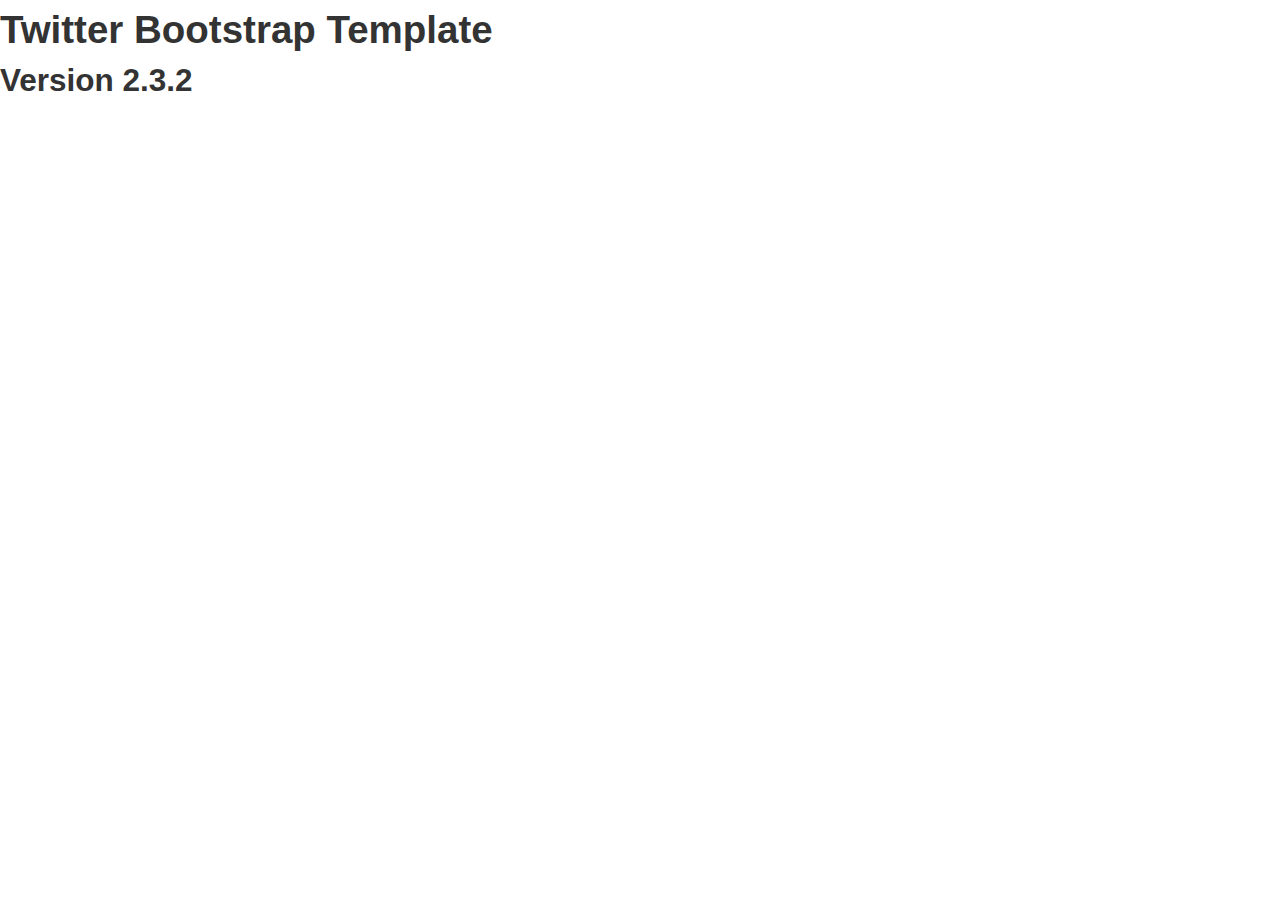
<file: src/Samples/chapter-2/version-2.3.2.html>
﻿<!DOCTYPE html>
<html xmlns="http://www.w3.org/1999/xhtml">
<head>
    <meta charset="utf-8" />
    <meta http-equiv="X-UA-Compatible" content="IE=9; IE=8; IE=7; IE=EDGE" /> 
    <meta name="viewport" content="width=device-width, initial-scale=1.0"/>

    <title>Twitter Bootstrap Template - Version 2.3.2</title>
    <link href="../assets/version-2.3.2/css/bootstrap.css" rel="stylesheet" type="text/css" />
</head>
<body>
    <h1>Twitter Bootstrap Template</h1>
    <h2>Version 2.3.2</h2>

    <script src="../assets/jquery/jquery-1.11.1.js" type="text/javascript"></script>
    <script src="../assets/jquery/jquery-ui.js" type="text/javascript"></script>
    <script src="../assets/version-2.3.2/js/bootstrap.js" type="text/javascript"></script>
</body>
</html>
</file>
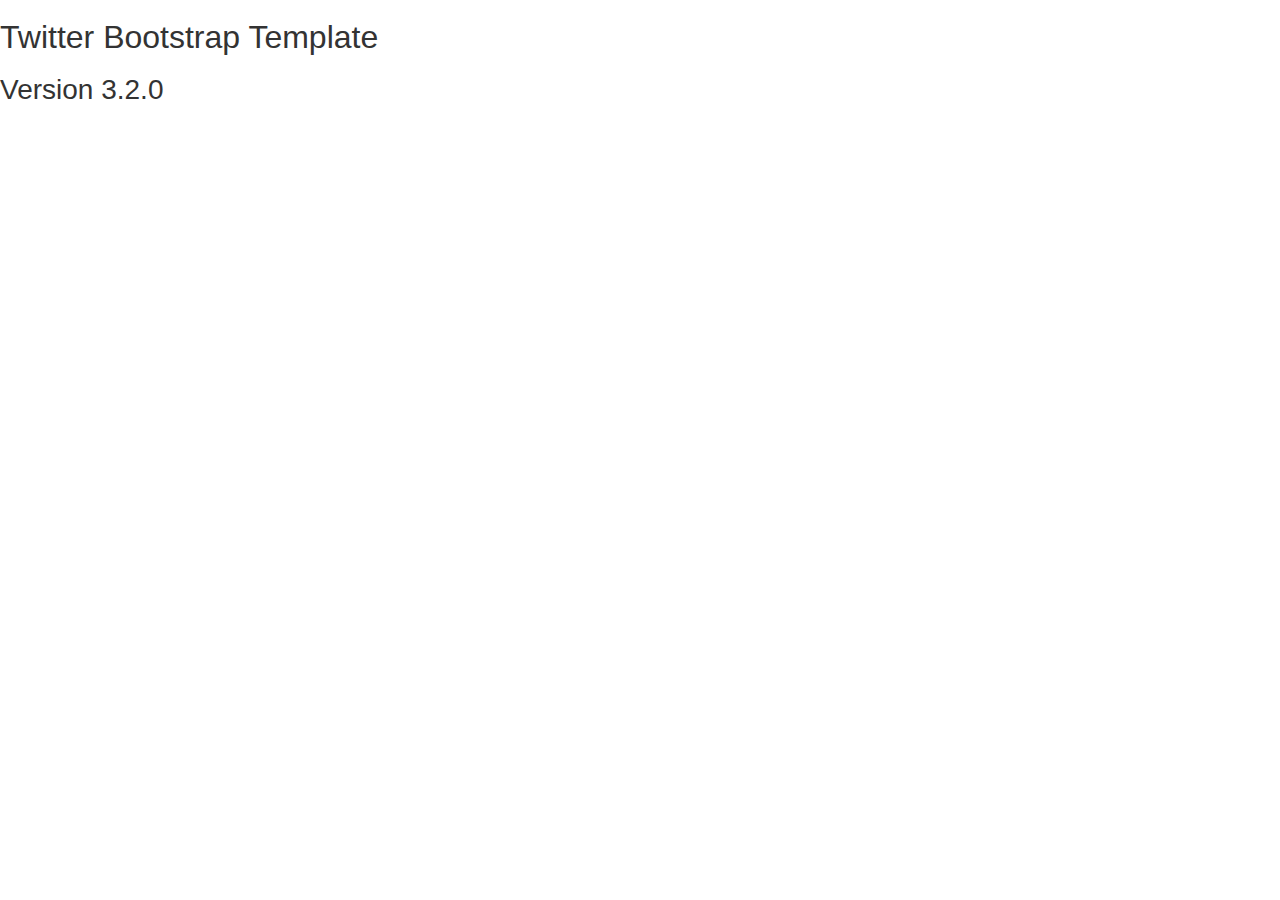
<file: src/Samples/chapter-2/version-3.2.0.html>
﻿<!DOCTYPE html>
<html xmlns="http://www.w3.org/1999/xhtml">
<head>
    <meta charset="utf-8" />
    <meta http-equiv="X-UA-Compatible" content="IE=edge" />
    <meta name="viewport" content="width=device-width, initial-scale=1" />

    <title>Twitter Bootstrap Template - Version 3.2.0</title>
    <link href="../assets/version-3.2.0/css/bootstrap.css" rel="stylesheet" type="text/css" />
    <link href="../assets/version-3.2.0/css/bootstrap-theme.css" rel="stylesheet" type="text/css" />

    <!-- HTML5 Shim and Respond.js IE8 support of HTML5 elements and media queries -->
    <!-- WARNING: Respond.js doesn't work if you view the page via file:// -->
    <!--[if lt IE 9]>
        <script src="../assets/external/html5shiv.min.js"></script>
        <script src="../assets/external/respond.min.js"></script>
    <![endif]-->
</head>
<body>
    <h1>Twitter Bootstrap Template</h1>
    <h2>Version 3.2.0</h2>
    
    <script src="../assets/jquery/jquery-1.11.1.js"></script>
    <script src="../assets/jquery/jquery-ui.js"></script>
    <script src="../assets/version-3.2.0/js/bootstrap.js"></script>
</body>
</html>
</file>
